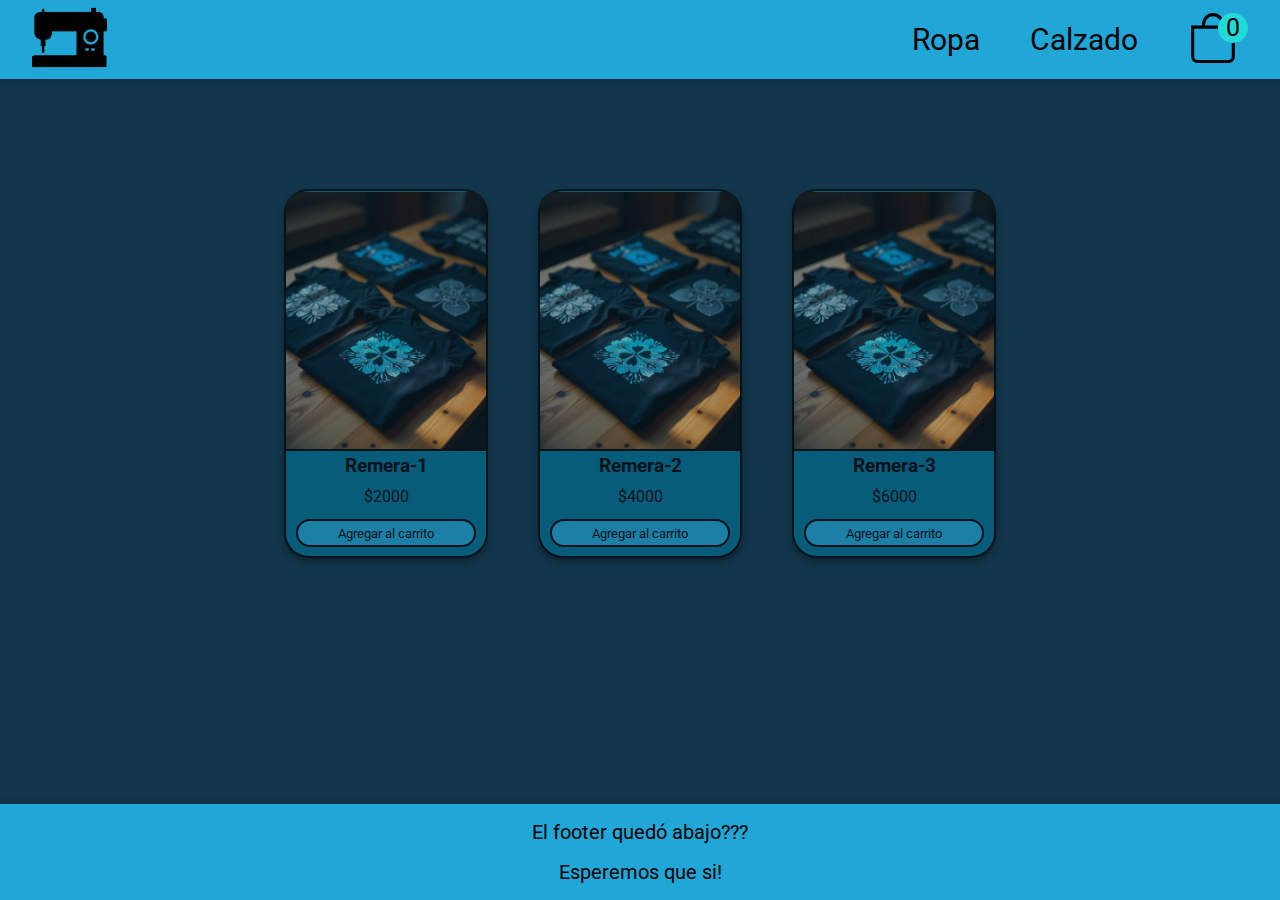
<file: index.html>
<!DOCTYPE html>
<html lang="en">
<head>
    <meta charset="UTF-8">
    <meta name="viewport" content="width=device-width, initial-scale=1.0">

    <!-- FONT -->
    <link rel="preconnect" href="https://fonts.googleapis.com">
    <link rel="preconnect" href="https://fonts.gstatic.com" crossorigin>
    <link href="https://fonts.googleapis.com/css2?family=Playwrite+AU+SA:wght@100..400&family=Poppins:ital,wght@0,100;0,200;0,300;0,400;0,500;0,600;0,700;0,800;0,900;1,100;1,200;1,300;1,400;1,500;1,600;1,700;1,800;1,900&family=Roboto:ital,wght@0,100..900;1,100..900&display=swap" rel="stylesheet">

    <!-- CSS -->
    <link rel="stylesheet" href="./css/styles.css">
    <link rel="stylesheet" href="./css/styles_index.css">

    <!-- TITTLE -->
    <title>INICIO-ECOMMERCE-VILLALVA</title>
</head>
<body>
    <header>
        <nav>
            <a href="./index.html"><img class="logo" src="./img/logo.svg" alt="Logo"></a>
            
            <div class="sections">
                <a href="#"><p>Ropa</p></a>
                <a href="#"><p>Calzado</p></a>
                <a class="hitbox" href="cart.html"><img class="cart" src="./img/bag.svg" alt="shopping cart"><div id="cart-countdown">0</div></a>
            </div>
        </nav>
    </header>

    <main>
        <section id="products-container"></section>
    </main>

    <footer>
        <p>El footer quedó abajo???</p>
        <p>Esperemos que si!</p>
    </footer>

    <!-- JS -->
    <script src="./js/script.js" defer></script>
    <script src="./js/cartInfo.js" defer></script>
</body>
</html>
</file>
<file: css/styles.css>
* {
    margin: 0;
    padding: 0;
    font-family: "Roboto", sans-serif;
    text-decoration: none;
}

body {
    min-height: 100vh;
    display: flex;
    flex-direction: column;
    background-color: #12364b;
}

header nav .logo {
    height: 75px;
    color: black;
    margin-left: 2rem;
}

header nav {
    width: 100vw;
    display: flex;
    justify-content: space-between;
    align-items: center;
    background-color: #20a7d8;
    box-shadow: 0px 4px 6px rgba(0, 0, 0, 0.1);
}

header nav .sections {
    display: flex;
    align-items: center;
    gap: 50px;
}

header nav .sections p {
    font-size: 30px;
    color: black;
}

header nav .sections a .cart {
    width: 50px;
    color: black;
}

header nav .sections .hitbox {
    width: 60px;
    position: relative;
    margin-right: 2rem;
}

header nav .sections .hitbox #cart-countdown {
    height: 30px;
    width: 30px;
    display: flex;
    justify-content: center;
    align-items: 0;
    font-size: 25px;
    color: black;
    background-color: #20dbd8;
    border-radius: 100%;
    top: 0;
    right: 0;
    position: absolute;
}

footer {
    text-align: center;
    background-color: #20a7d8;
    box-shadow: 0px -4px 6px rgba(0, 0, 0, 0.1);
    margin-top: auto;
}

footer p {
    font-size: 20px;
    margin: 1rem 0;
}

.hidden {
    display: none;
}
</file>
<file: css/styles_index.css>
main #products-container {
    height: 100%;
    display: flex;
    justify-content: center;
    align-items: center;
    gap: 50px;
    margin-top: 110px;
}

.product-card {
    height: 365px;
    width: 200px;
    display: flex;
    flex-direction: column;
    justify-content: center;
    align-items: center;
    background-color: #007192;
    border: 2px solid black;
    box-shadow: 0px 4px 6px rgba(0, 0, 0, 0.5);
    border-radius: 25px;
    opacity: 65%;
    transition: opacity 0.2s ease-out;
}

.product-card:hover {
    translate: 0 -10px;
    box-shadow: 0px 10px 6px rgba(0, 0, 0, 0.5);
    opacity: 100%;
}

.product-card img {
    width: 200px;
    border-top-left-radius: 15px;
    border-top-right-radius: 15px;
    border-bottom: 2px solid black;
}

.priceProduct, .productName {
    margin: 0.3rem
}

.btnadd {
    width: 90%;
    background-color: #20a7d8;
    padding: 0.3rem 1rem;
    border-radius: 50px;
    border: 2px solid black;
    cursor: pointer;
    margin: 0.5rem
}
</file>
